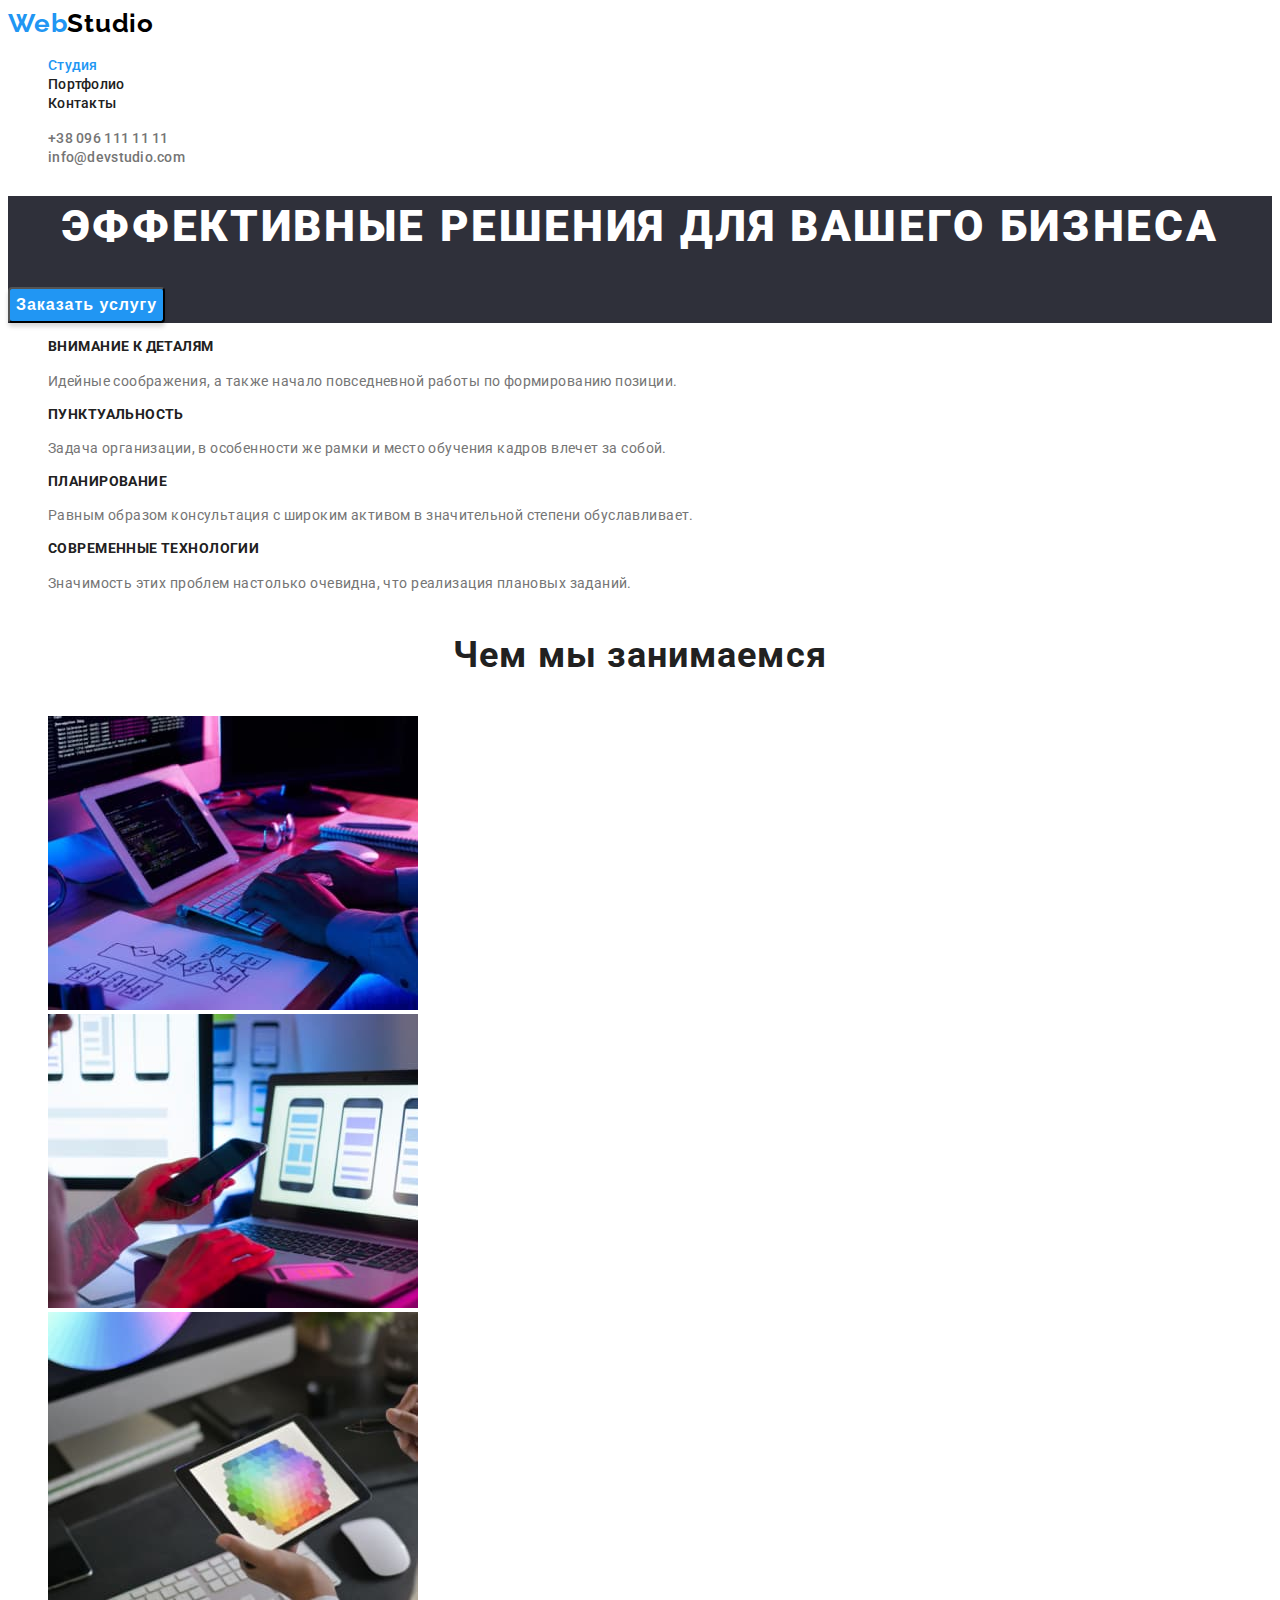
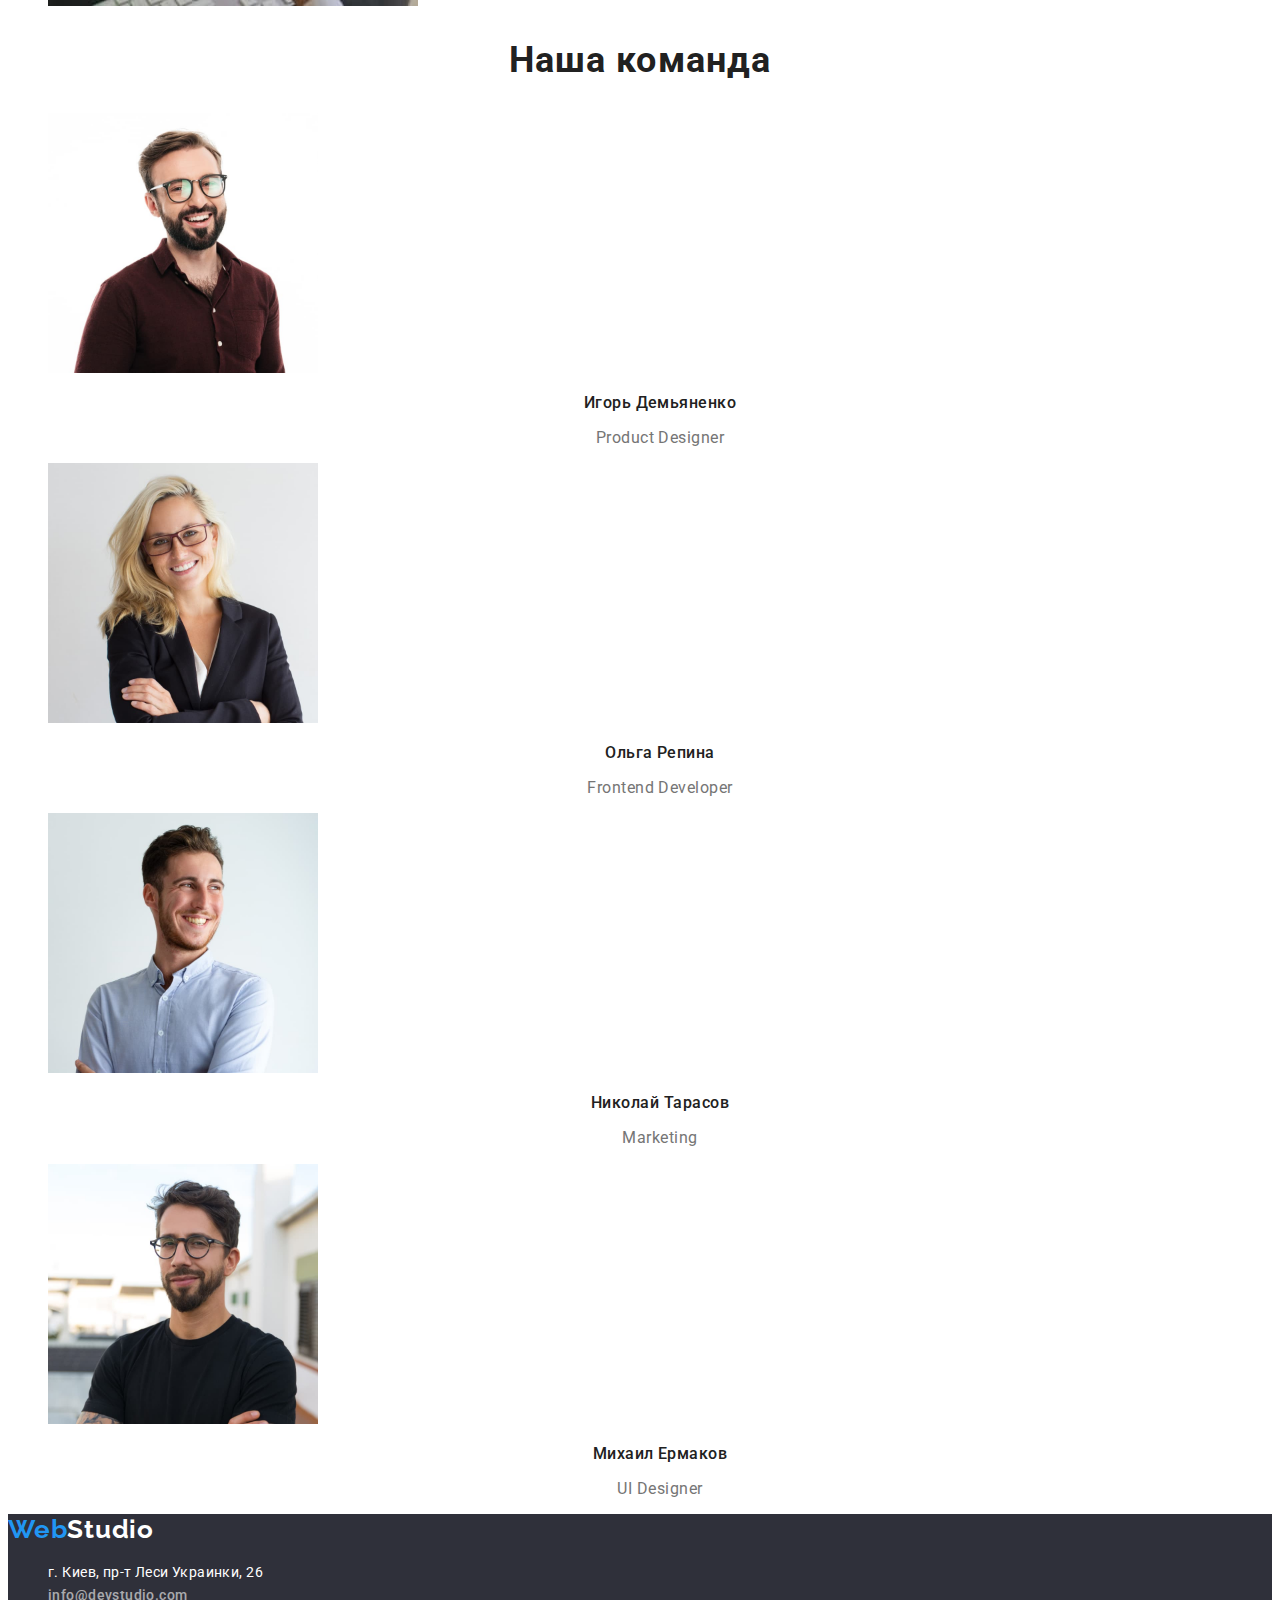
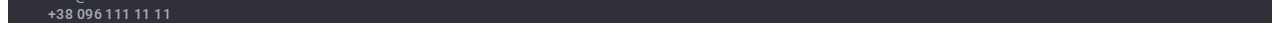
<file: index.html>
<!DOCTYPE html>
<html lang="ru">
  <head>
    <meta charset="UTF-8" />
    <meta http-equiv="X-UA-Compatible" content="IE=edge" />
    <meta name="viewport" content="width=device-width, initial-scale=1.0" />
    <title>Студия</title>
    <link rel="preconnect" href="https://fonts.googleapis.com" />
    <link rel="preconnect" href="https://fonts.gstatic.com" crossorigin />
    <link
      href="https://fonts.googleapis.com/css2?family=Oleo+Script&family=Raleway:wght@700&family=Roboto:wght@400;500;700;900&display=swap"
      rel="stylesheet"
    />
    <link rel="stylesheet" href="./css/style.css" />
  </head>

  <body>
    <!--Хедер-->
    <header>
      <a class="logo link" href="./index.html"
        ><span class="logo-web-color">Web</span><span class="logo-studio-color">Studio</span></a
      >
      <nav>
        <ul class="nav-list list">
          <li class="nav-item">
            <a class="nav-link link current" href="./index.html">Студия</a>
          </li>
          <li class="nav-item">
            <a class="nav-link link" href="./portfolio.html">Портфолио</a>
          </li>
          <li class="nav-item">
            <a class="nav-link link" href="#footer">Контакты</a>
          </li>
        </ul>
      </nav>
           <ul class="contacts-list list">
        <li class="contacts-item">
          <a class="contacts-link link" href="tel:+380961111111">+38 096 111 11 11</a>
        </li>
        <li class="contacts-item">
          <a class="contacts-link link" href="mailto:info@devstudio.com">info@devstudio.com</a>
        </li>
      </ul>
    </header>
    <main>
      <!--Герой-->
      <section class="hero">
        <h1 class="hero-title">Эффективные решения для вашего бизнеса</h1>
        <button class="hero-button btn" type="button">Заказать услугу</button>
      </section>
      <!--Особенности-->
      <section class="features">
        <!--Заголовок скрыт-->
        <h2 class="visually-hidden">Особенности</h2>
        <!--содержание секции-->
        <ul class="features-list list">
          <li class="features-item">
            <h3 class="features-item-title">Внимание к деталям</h3>
            <p class="features-item-text">
              Идейные соображения, а также начало повседневной работы по формированию позиции.
            </p>
          </li>
          <li class="features-item">
            <h3 class="features-item-title">Пунктуальность</h3>
            <p class="features-item-text">
              Задача организации, в особенности же рамки и место обучения кадров влечет за собой.
            </p>
          </li>
          <li class="features-item">
            <h3 class="features-item-title">Планирование</h3>
            <p class="features-item-text">
              Равным образом консультация с широким активом в значительной степени обуславливает.
            </p>
          </li>
          <li class="features-item">
            <h3 class="features-item-title">Современные технологии</h3>
            <p class="features-item-text">
              Значимость этих проблем настолько очевидна, что реализация плановых заданий.
            </p>
          </li>
        </ul>
      </section>
      <!--презентация продуктов компании-->
      <section class="directions">
        <h2 class="directions-title">Чем мы занимаемся</h2>
        <ul class="direction-list list">
          <li class="direction-item">
            <img class="direction-image" src="./images/box_1.jpg" alt="Продукт 1" width="370" />
          </li>
          <li class="direction-item">
            <img class="direction-image" src="./images/box_2.jpg" alt="Продукт 2" width="370" />
          </li>
          <li class="direction-item">
            <img class="direction-image" src="./images/box_3.jpg" alt="Продукт 3" width="370" />
          </li>
        </ul>
      </section>
      <!--Команда-->
      <section class="team">
        <h2 class="team-title">Наша команда</h2>
        <ul class="team-list list">
          <li class="team-item">
            <img class="team-image" src="./images/team_photo_1.jpg" alt="Сотрудник 1" width="270" />
            <h3 class="team-member">Игорь Демьяненко</h3>
            <p class="team-position">Product Designer</p>
          </li class="team-item">
          <li>
            <img class="team-image" src="./images/team_photo_2.jpg" alt="Сотрудник 2" width="270" />
            <h3 class="team-member">Ольга Репина</h3>
            <p class="team-position">Frontend Developer</p>
          </li>
          <li class="team-item"> 
            <img class="team-image" src="./images/team_photo_3.jpg" alt="Сотрудник 3" width="270" />
            <h3 class="team-member" >Николай Тарасов</h3>
            <p class="team-position" >Marketing</p>
          </li>
          <li class="team-item">
            <img class="team-image" src="./images/team_photo_4.jpg" alt="Сотрудник 4" width="270" />
            <h3 class="team-member">Михаил Ермаков</h3>
            <p class="team-position">UI Designer</p>
          </li>
        </ul>
      </section>
    </main>
    <!--подвал-->
    <footer id="footer">
      <a class="logo link" href="./index.html"
        ><span class="logo-web-color">Web</span
        ><span class="logo-footer-color">Studio</span></a
      >
      <address class="address">
        <ul class="address-list list">
          <li>
            <a class="address-link link"
              href="https://www.google.com.ua/maps/place/%D0%B1%D1%83%D0%BB%D1%8C%D0%B2%D0%B0%D1%80+%D0%9B%D0%B5%D1%81%D1%96+%D0%A3%D0%BA%D1%80%D0%B0%D1%97%D0%BD%D0%BA%D0%B8,+26,+%D0%9A%D0%B8%D1%97%D0%B2,+02000/@50.4265841,30.5361971,17z/data=!4m13!1m7!3m6!1s0x40d4cf0e033ecbe9:0x57a4dffefec77da0!2z0LHRg9C70YzQstCw0YAg0JvQtdGB0ZYg0KPQutGA0LDRl9C90LrQuCwgMjYsINCa0LjRl9CyLCAwMjAwMA!3b1!8m2!3d50.4265807!4d30.5383858!3m4!1s0x40d4cf0e033ecbe9:0x57a4dffefec77da0!8m2!3d50.4265807!4d30.5383858"
              >г. Киев, пр-т Леси Украинки, 26</a
            >
          </li>
          <li>
            <a class="contacts-link footer-contacts-link link" href="mailto:info@devstudio.com">info@devstudio.com</a>
          </li>
          <li>
            <a class="contacts-link footer-contacts-link link" href="tel:+380961111111">+38 096 111 11 11</a>
          </li>
        </ul>
      </address>
    </footer>
  </body>
</html>
</file>
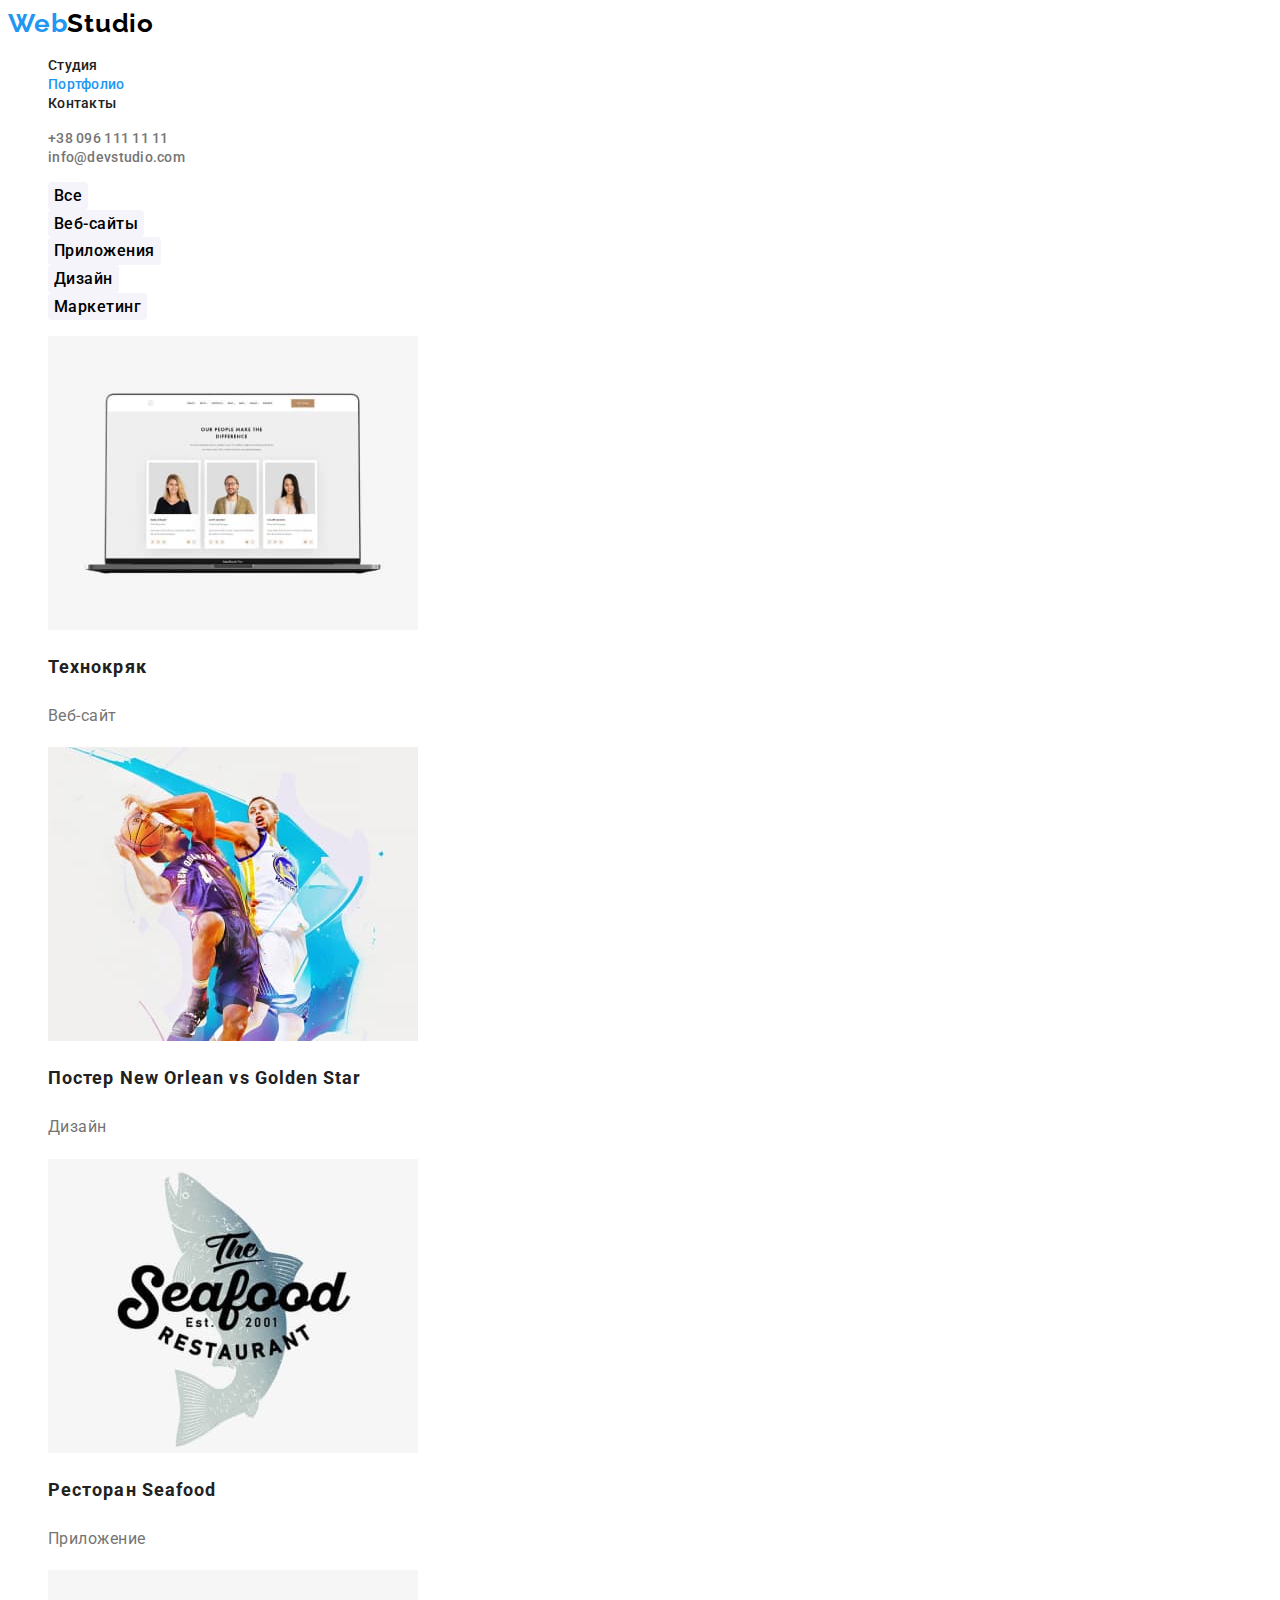
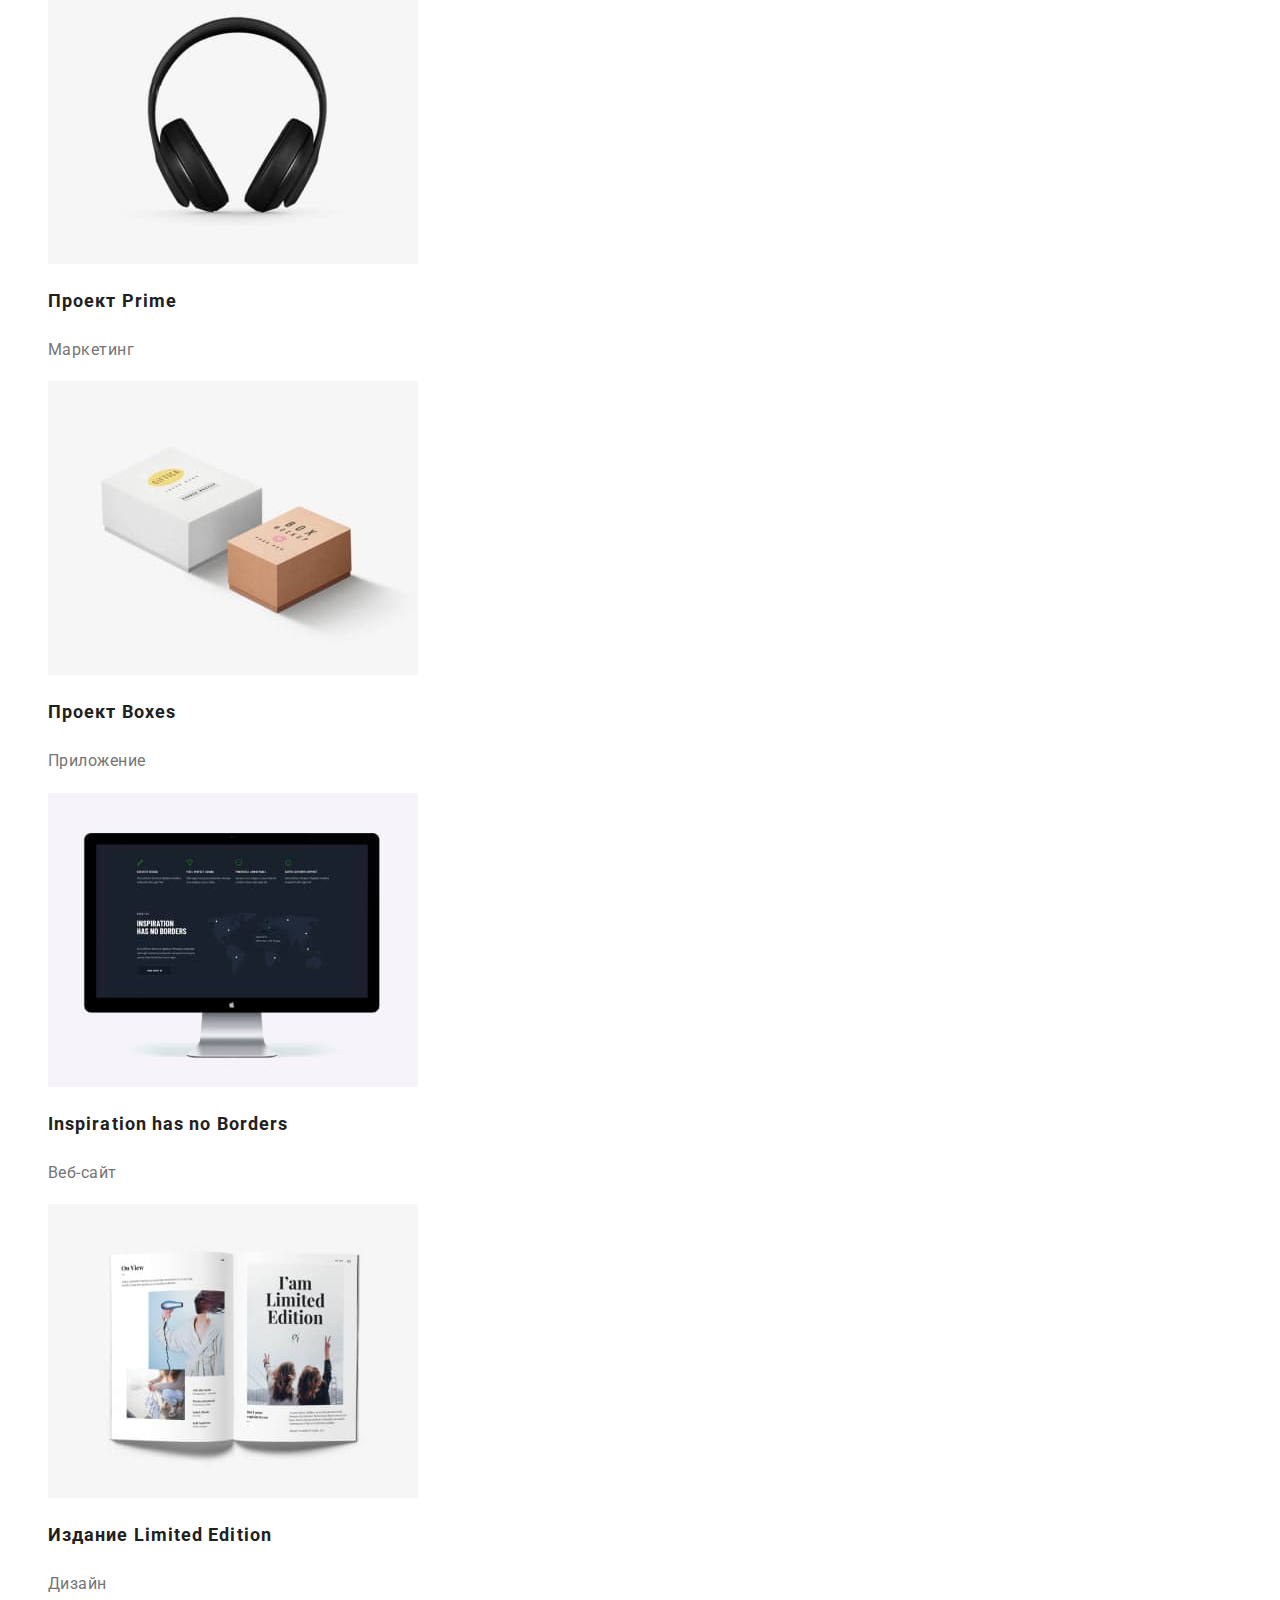
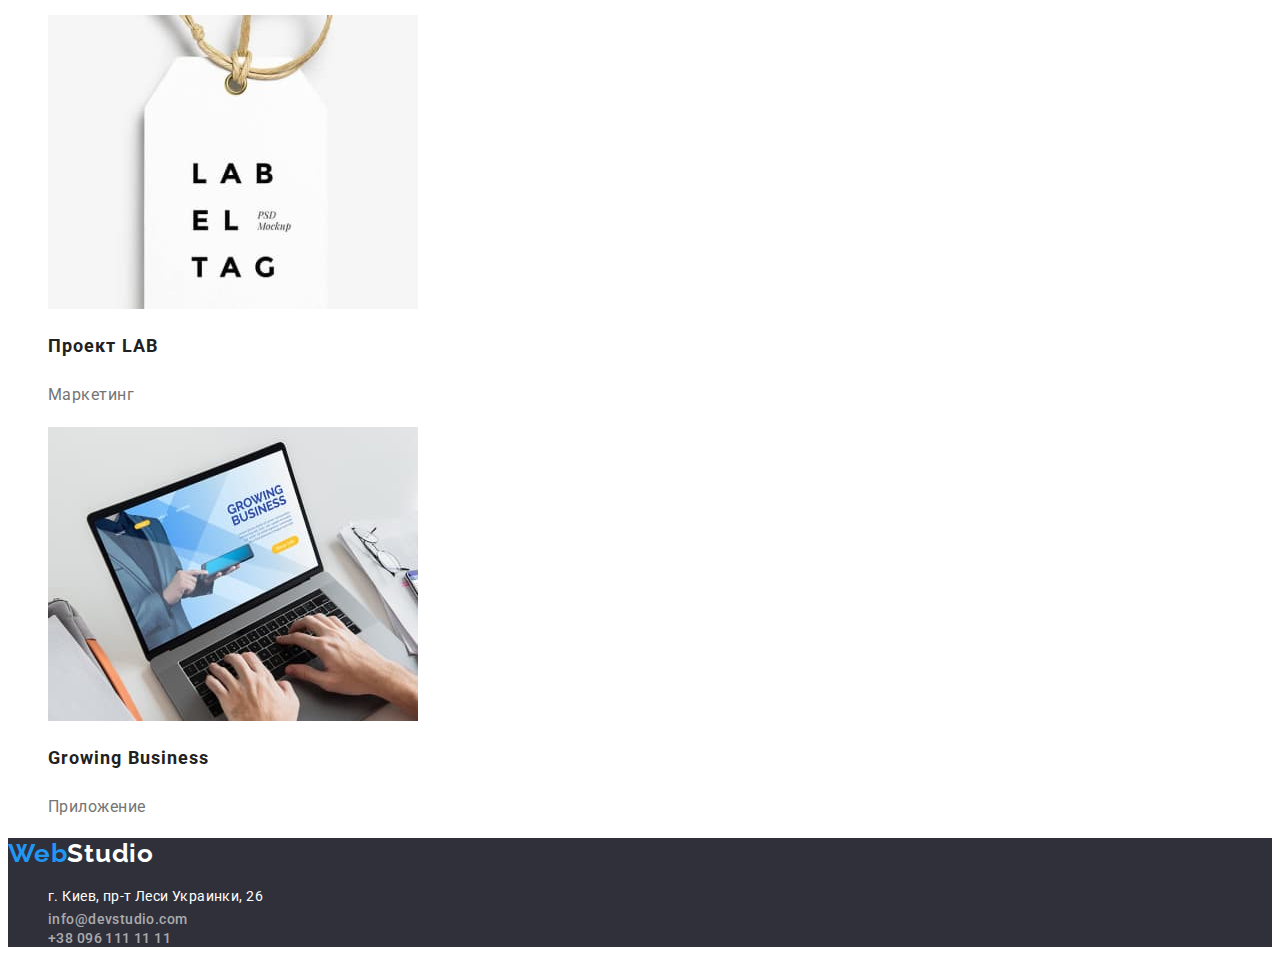
<file: portfolio.html>
<!DOCTYPE html>
<html lang="ru">
  <head>
    <meta charset="UTF-8" />
    <meta http-equiv="X-UA-Compatible" content="IE=edge" />
    <meta name="viewport" content="width=device-width, initial-scale=1.0" />
    <title>Студия</title>
    <link rel="preconnect" href="https://fonts.googleapis.com" />
    <link rel="preconnect" href="https://fonts.gstatic.com" crossorigin />
    <link
      href="https://fonts.googleapis.com/css2?family=Oleo+Script&family=Raleway:wght@700&family=Roboto:wght@400;500;700;900&display=swap"
      rel="stylesheet"
    />
    <link rel="stylesheet" href="./css/style.css" />
  </head>

  <body>
    <!--Хедер-->
    <header>
      <a class="logo link" href="./index.html"
        ><span class="logo-web-color">Web</span><span class="logo-studio-color">Studio</span></a
      >
      <nav>
        <ul class="nav-list list">
          <li class="nav-item">
            <a class="nav-link link" href="./index.html">Студия</a>
          </li>
          <li class="nav-item">
            <a class="nav-link link current" href="./portfolio.html">Портфолио</a>
          </li>
          <li class="nav-item">
            <a class="nav-link link" href="#footer">Контакты</a>
          </li>
        </ul>
      </nav>
      <ul class="contacts-list list">
        <li class="contacts-item">
          <a class="contacts-link link" href="tel:+380961111111">+38 096 111 11 11</a>
        </li>
        <li class="contacts-item">
          <a class="contacts-link link" href="mailto:info@devstudio.com">info@devstudio.com</a>
        </li>
      </ul>
    </header>
    <main>
      <!--секция портфолио-->
      <section class="portfolio">
        <!--заглавие секции будет скрыто в дальнейшем-->
        <h1 class="visually-hidden">Портфолио</h1>
        <!--фильтры-->
        <ul class="filter-list list">
          <li class="filter-item">
            <button class="secondary-button btn" type="button">Все</button>
          </li>
          <li class="filter-item">
            <button class="secondary-button btn" type="button">Веб-сайты</button>
          </li>
          <li class="filter-item">
            <button class="secondary-button btn" type="button">Приложения</button>
          </li>
          <li class="filter-item">
            <button class="secondary-button btn" type="button">Дизайн</button>
          </li>
          <li class="filter-item">
            <button class="secondary-button btn" type="button">Маркетинг</button>
          </li>
        </ul>
        <!--проекты-->
        <ul class="projects-list list">
          <li class="projects-item">
            <img class="projects-image" src="./images/portfolio-1.jpg" alt="Проект 1" width="370" />
            <h2 class="projects-title">Технокряк</h2>
            <p class="projects-description">Веб-сайт</p>
          </li>
          <li class="projects-item">
            <img class="projects-image" src="./images/portfolio-2.jpg" alt="Проект 2" width="370" />
            <h2 class="projects-title">Постер New Orlean vs Golden Star</h2>
            <p class="projects-description">Дизайн</p>
          </li>
          <li class="projects-item">
            <img class="projects-image" src="./images/portfolio-3.jpg" alt="Проект 3" width="370" />
            <h2 class="projects-title">Ресторан Seafood</h2>
            <p class="projects-description">Приложение</p>
          </li>
          <li class="projects-item">
            <img class="projects-image" src="./images/portfolio-4.jpg" alt="Проект 4" width="370" />
            <h2 class="projects-title">Проект Prime</h2>
            <p class="projects-description">Маркетинг</p>
          </li>
          <li class="projects-item">
            <img class="projects-image" src="./images/portfolio-5.jpg" alt="Проект 5" width="370" />
            <h2 class="projects-title">Проект Boxes</h2>
            <p class="projects-description">Приложение</p>
          </li>
          <li class="projects-item">
            <img class="projects-image" src="./images/portfolio-6.jpg" alt="Проект 6" width="370" />
            <h2 class="projects-title">Inspiration has no Borders</h2>
            <p class="projects-description">Веб-сайт</p>
          </li>
          <li class="projects-item">
            <img class="projects-image" src="./images/portfolio-7.jpg" alt="Проект 7" width="370" />
            <h2 class="projects-title">Издание Limited Edition</h2>
            <p class="projects-description">Дизайн</p>
          </li>
          <li class="projects-item">
            <img class="projects-image" src="./images/portfolio-8.jpg" alt="Проект 8" width="370" />
            <h2 class="projects-title">Проект LAB</h2>
            <p class="projects-description">Маркетинг</p>
          </li>
          <li class="projects-item">
            <img class="projects-image" src="./images/portfolio-9.jpg" alt="Проект 9" width="370" />
            <h2 class="projects-title">Growing Business</h2>
            <p class="projects-description">Приложение</p>
          </li>
        </ul>
      </section>
    </main>
    <footer id="footer">
      <a class="logo link" href="./index.html"
        ><span class="logo-web-color">Web</span><span class="logo-footer-color">Studio</span></a
      >
      <address class="address">
        <ul class="address-list list">
          <li>
            <a
              class="address-link link"
              href="https://www.google.com.ua/maps/place/%D0%B1%D1%83%D0%BB%D1%8C%D0%B2%D0%B0%D1%80+%D0%9B%D0%B5%D1%81%D1%96+%D0%A3%D0%BA%D1%80%D0%B0%D1%97%D0%BD%D0%BA%D0%B8,+26,+%D0%9A%D0%B8%D1%97%D0%B2,+02000/@50.4265841,30.5361971,17z/data=!4m13!1m7!3m6!1s0x40d4cf0e033ecbe9:0x57a4dffefec77da0!2z0LHRg9C70YzQstCw0YAg0JvQtdGB0ZYg0KPQutGA0LDRl9C90LrQuCwgMjYsINCa0LjRl9CyLCAwMjAwMA!3b1!8m2!3d50.4265807!4d30.5383858!3m4!1s0x40d4cf0e033ecbe9:0x57a4dffefec77da0!8m2!3d50.4265807!4d30.5383858"
              >г. Киев, пр-т Леси Украинки, 26</a
            >
          </li>
          <li>
            <a class="contacts-link footer-contacts-link link" href="mailto:info@devstudio.com"
              >info@devstudio.com</a
            >
          </li>
          <li>
            <a class="contacts-link footer-contacts-link link" href="tel:+380961111111"
              >+38 096 111 11 11</a
            >
          </li>
        </ul>
      </address>
    </footer>
  </body>
</html>
</file>
<file: css/style.css>
:root {
  --main-text-color: #212121;
  --paragraf-color: #757575;
  --main-brand-color: #2196f3;
  --block-background-color: #2f303a;
  --button-background-color: #f5f4fa;
  --hover-text-color: #ffffff;
  --logo-darck-color: #000000;
  --footer-link-color: rgba(255, 255, 255, 0.6);
  --current-link-color: #0000ff;
}

body {
  font-family: Roboto, sans-serif;
  color: var(--main-text-color);
}

.list {
  list-style-type: none;
}

.link {
  text-decoration: none;
}

.btn {
  cursor: pointer;
}

.address {
  font-style: normal;
}

/*Главная страница*/

/*Логотип*/
.logo {
  font-family: Raleway;
  font-weight: 700;
  font-size: 26px;
  line-height: 1.2;
  letter-spacing: 0.03em;
}

.logo-web-color {
  color: var(--main-brand-color);
}

.logo-studio-color {
  color: var(--logo-darck-color);
}

.logo-footer-color {
  color: var(--hover-text-color);
}

/*Навигация*/
.nav-link {
  font-weight: 500;
  font-size: 14px;
  line-height: 1.1;
  letter-spacing: 0.02em;
  color: var(--main-text-color);
}

.current {
	color: var(--main-brand-color);
}

.nav-link:hover,
.nav-link:focus {
  color: var(--main-brand-color);
}

.contacts-link {
  font-weight: 500;
  font-size: 14px;
  line-height: 1.1;
  letter-spacing: 0.02em;
  color: var(--paragraf-color);
}

.contacts-link:hover,
.contacts-link:focus {
  color: var(--main-brand-color);
}

/*Герой*/
.hero {
  background-color: var(--block-background-color);
}

.hero-title {
  font-weight: 900;
  font-size: 44px;
  line-height: 1.4;
  text-align: center;
  letter-spacing: 0.06em;
  text-transform: uppercase;
  color: var(--hover-text-color);
}

.hero-button {
  background: var(--main-brand-color);
  box-shadow: 0px 4px 4px rgba(0, 0, 0, 0.15);
  border-radius: 4px;
  font-weight: 700;
  font-size: 16px;
  line-height: 1.9;
  letter-spacing: 0.06em;
  color: var(--hover-text-color);
}

/*Особенности*/
.visually-hidden {
  position: absolute;
  width: 1px;
  height: 1px;
  margin: -1px;
  padding: 0;
  border: 0;
  white-space: nowrap;
  clip-path: inset(100%);
  clip: rect(0 0 0 0);
  overflow: hidden;
}

.features-item-title {
  font-weight: 700;
  font-size: 14px;
  line-height: 1.1;
  letter-spacing: 0.03em;
  text-transform: uppercase;
}

.features-item-text {
  font-size: 14px;
  line-height: 24px;
  letter-spacing: 0.03em;
  color: var(--paragraf-color);
}

/*Чем мы занимаемся*/
.directions-title {
  font-weight: 700;
  font-size: 36px;
  line-height: 1.7;
  text-align: center;
  letter-spacing: 0.03em;
}

/*Наша команда*/
.team-title {
  font-weight: 700;
  font-size: 36px;
  line-height: 1.2;
  text-align: center;
  letter-spacing: 0.03em;
}

.team-member {
  font-weight: 500;
  font-size: 16px;
  line-height: 1.2;
  text-align: center;
  letter-spacing: 0.03em;
}

.team-position {
  font-size: 16px;
  line-height: 1.2;
  text-align: center;
  letter-spacing: 0.03em;
  color: var(--paragraf-color);
}

/*Подвал*/
footer {
  background-color: var(--block-background-color);
}

.address-link {
  font-size: 14px;
  line-height: 1.7;
  letter-spacing: 0.03em;
  color: var(--hover-text-color);
}

.footer-contacts-link {
  letter-spacing: 0.03em;
  color: var(--footer-link-color);
}

/*Страница портфолио*/

/*Фильтры*/
.secondary-button {
  background: var(--button-background-color);
  border: none;
  border-radius: 4px;
  font-family: inherit;
  font-weight: 500;
  font-size: 16px;
  line-height: 1.6;
  text-align: center;
  letter-spacing: 0.03em;
}

.secondary-button:hover,
.secondary-button:focus {
  background: var(--main-brand-color);
  color: var(--hover-text-color);
}

/*Проекты*/
.projects-title {
  font-weight: 700;
  font-size: 18px;
  line-height: 2;
  letter-spacing: 0.06em;
}

.projects-description {
  font-size: 16px;
  line-height: 1.9;
  letter-spacing: 0.03em;
  color: var(--paragraf-color);
}
</file>
